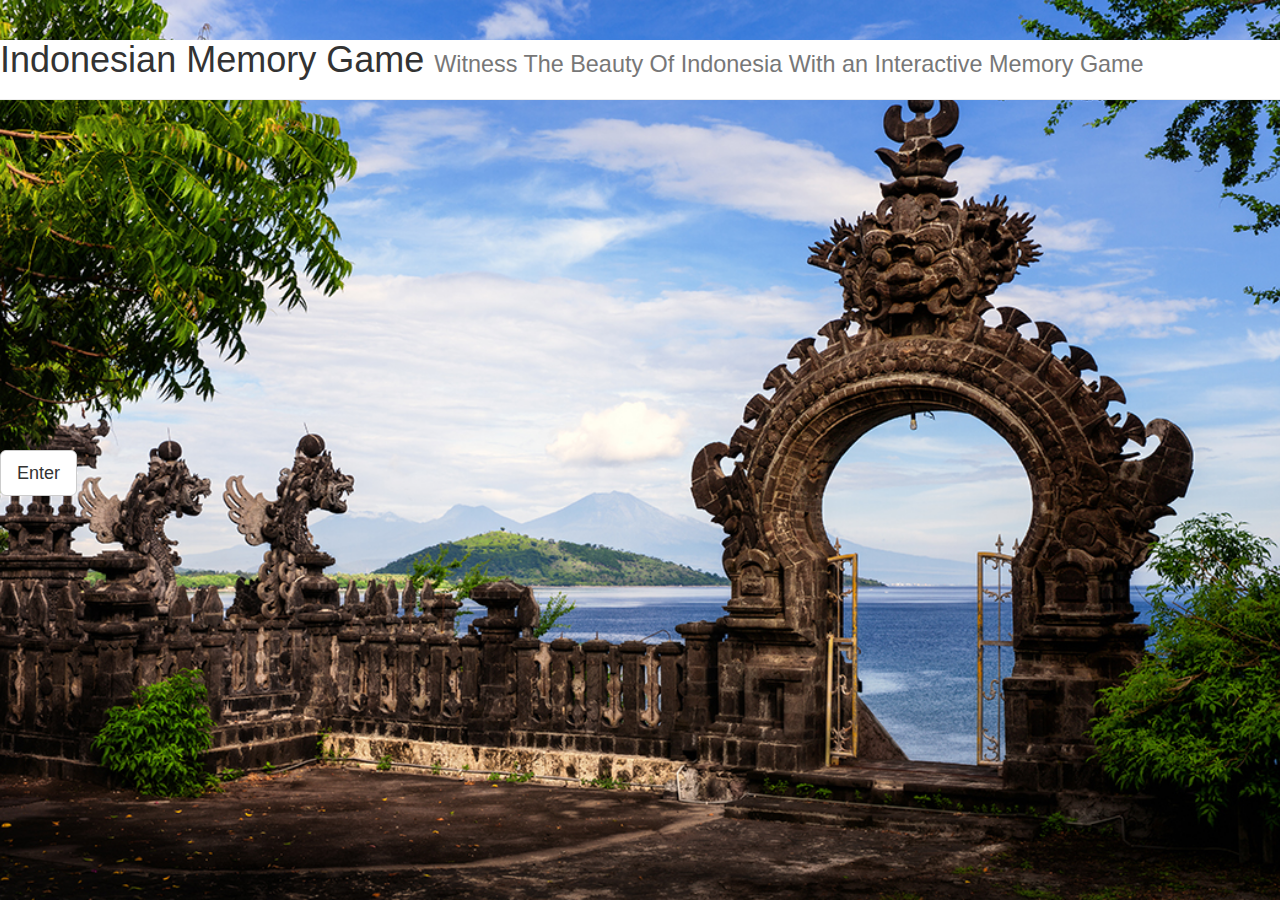
<file: index.html>
<!DOCTYPE html>
<html>
  <head>
    <meta charset="utf-8">
    <title>indonesian memory game</title>
    <link rel="stylesheet" href="homepage.css">
    <link  src="https://cdnjs.cloudflare.com/ajax/libs/normalize/5.0.0/normalize.min.css">
    <link rel="stylesheet" href="https://maxcdn.bootstrapcdn.com/bootstrap/3.3.7/css/bootstrap.min.css" integrity="sha384-BVYiiSIFeK1dGmJRAkycuHAHRg32OmUcww7on3RYdg4Va+PmSTsz/K68vbdEjh4u" crossorigin="anonymous">
  </head>
  <body>
    <div class="page-header">
      <h1>Indonesian Memory Game <small>Witness The Beauty Of Indonesia With an Interactive Memory Game</small></h1>
    </div>

    <p>
      <div class="text-bottom homepage-button">
        <a href="game.html"><button type="button" class="btn btn-default btn-lg">Enter</button></a>
      <div>
    </p>

    <script src="https://cdnjs.cloudflare.com/ajax/libs/jquery/3.1.0/jquery.min.js"></script>
    <script src="main.js"></script>
  </body>
</html>
</file>
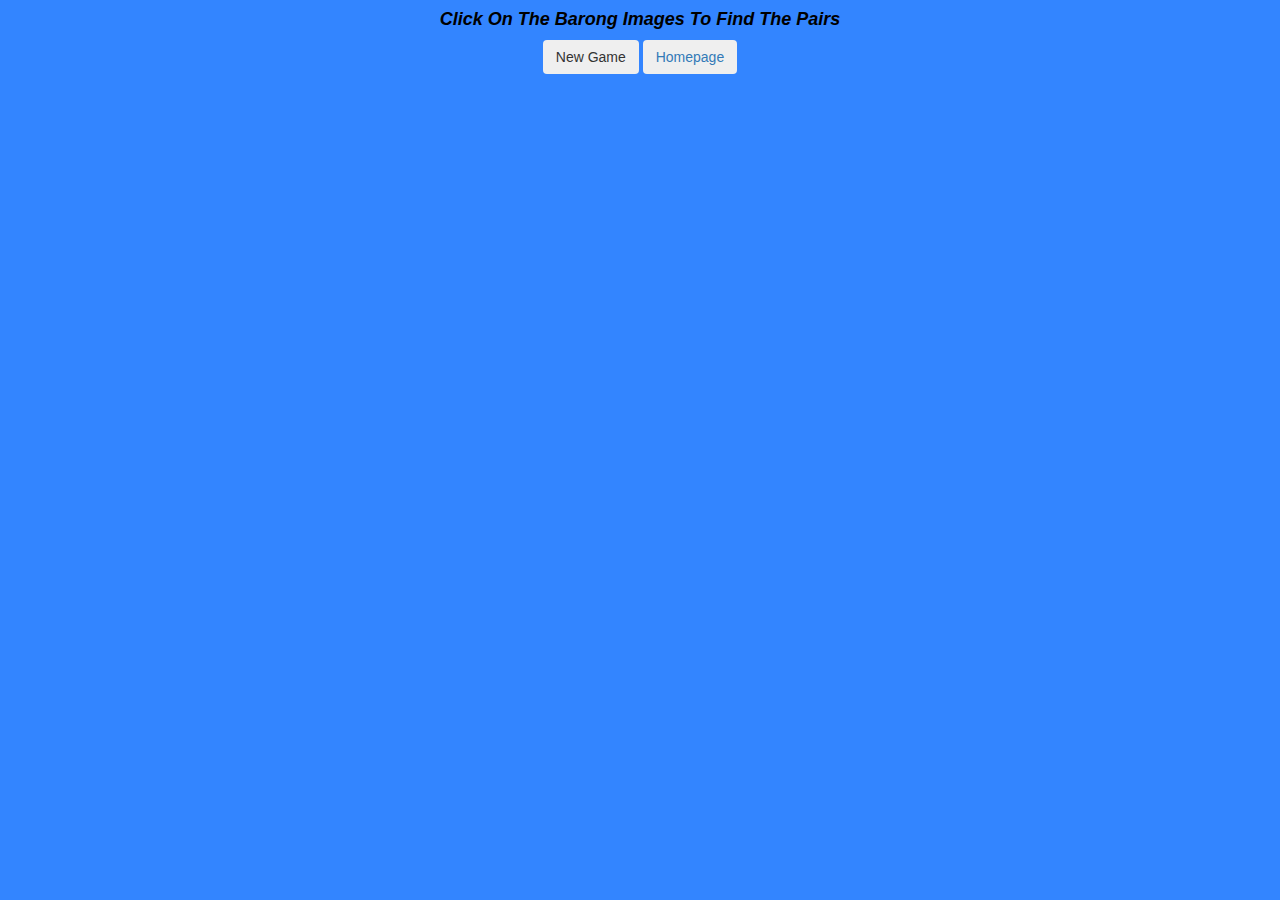
<file: game.html>
<!-- //theme Cybrog from bootswatch  -->
<!DOCTYPE html>
<html>
<head>
  <meta charset="utf-8">
  <title>Game Page</title>

  <link rel="stylesheet" href="https://maxcdn.bootstrapcdn.com/bootstrap/3.3.7/css/bootstrap.min.css" integrity="sha384-BVYiiSIFeK1dGmJRAkycuHAHRg32OmUcww7on3RYdg4Va+PmSTsz/K68vbdEjh4u" crossorigin="anonymous">
  <link rel="stylesheet" href="main.css">


  <script defer src="https://cdnjs.cloudflare.com/ajax/libs/jquery/3.1.0/jquery.min.js"></script>
  <script defer src="game.js"></script>

</head>
<body style="background-color: 	 #3385ff">

<div><h4> Click On The Barong Images To Find The Pairs</h4></div>

<div class="text-center game-buttons">
  <button id="restart" type="button" class="btn btn-secondary">New Game</button>
  <a href="index.html"><button id="new-game" type="button" class="btn btn-secondary">Homepage</button></a>
</div>

<div class="container">
  <div class="card-container row"></div>
</div>

</body>
</html>
</file>
<file: homepage.css>
html {
  background: url("gaurd-statue.jpg") no-repeat center center fixed;
  -webkit-background-size: cover;
  -moz-background-size: cover;
  -o-background-size: cover;
  background-size: cover;
  table-layout: fixed;
}

button{
text-align: center;
position: fixed;
top: 50%;

}
</file>
<file: main.css>
.winner-winner-chicken-dinner{
  color: #800040;
  text-align: center;
  font-weight: bold;

}
h4{
  text-align: center;
  font-style: italic;
  font-weight: bold;
  color: black;
}

.game-buttons{
  width: 200px;
  margin: auto;
}


.back{
  transform:rotateY(180deg);
}


.card{
  margin: 20px;
  width: 250px;
  height: 250px;
  transition: all 0.6s ease;
  transform-style: preserve-3d;

}
.card-container{
  perspective: 700;

}

.cardBackImage{
  width: 250px;
  height:250px;
}


.front, .back{
  position: absolute;
  /*background-color: pink;*/
  top: 0;
  left: 0;
  width: 250px;
  height: 250px;
  /*backface-visibility: hidden;*/
}

.invis {
  backface-visibility: hidden;
}

.front img{
  width: 250px;
  height: 250px;
  background: black;
}
</file>
